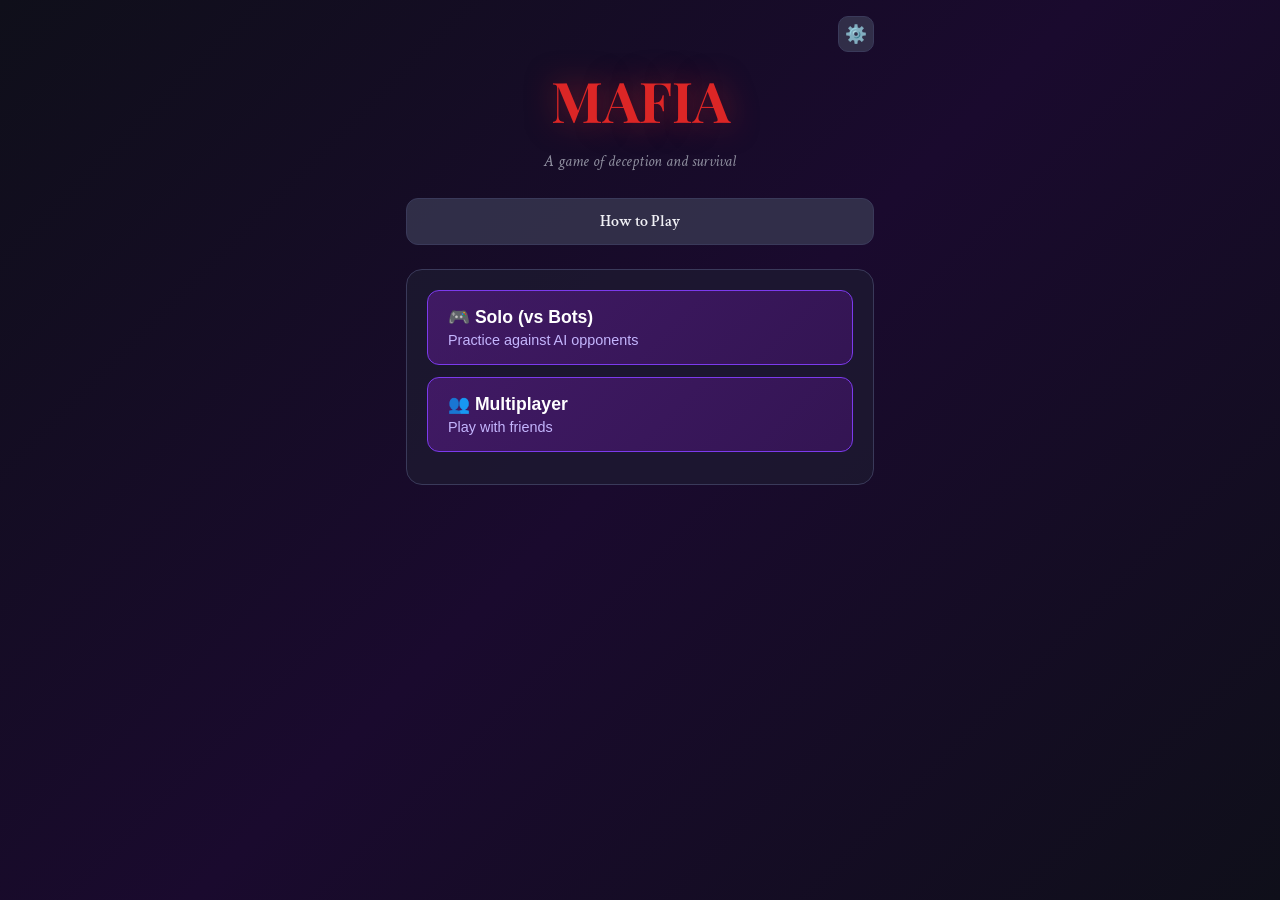
<file: index.html>
<!DOCTYPE html>
<html lang="en">
<head>
  <meta charset="UTF-8">
  <meta name="viewport" content="width=device-width, initial-scale=1.0">
  <title>Mafia - A Game of Deception</title>
  <link rel="icon" href="data:,">
  <link href="https://fonts.googleapis.com/css2?family=Playfair+Display:wght@700&family=Crimson+Text:ital,wght@0,400;0,600;1,400&display=swap" rel="stylesheet">
  <link rel="stylesheet" href="styles/main.css">
</head>
<body>
  <div id="app"></div>
  <script src="scripts/game.js"></script>
  <script src="scripts/render.js"></script>
</body>
</html>
</file>
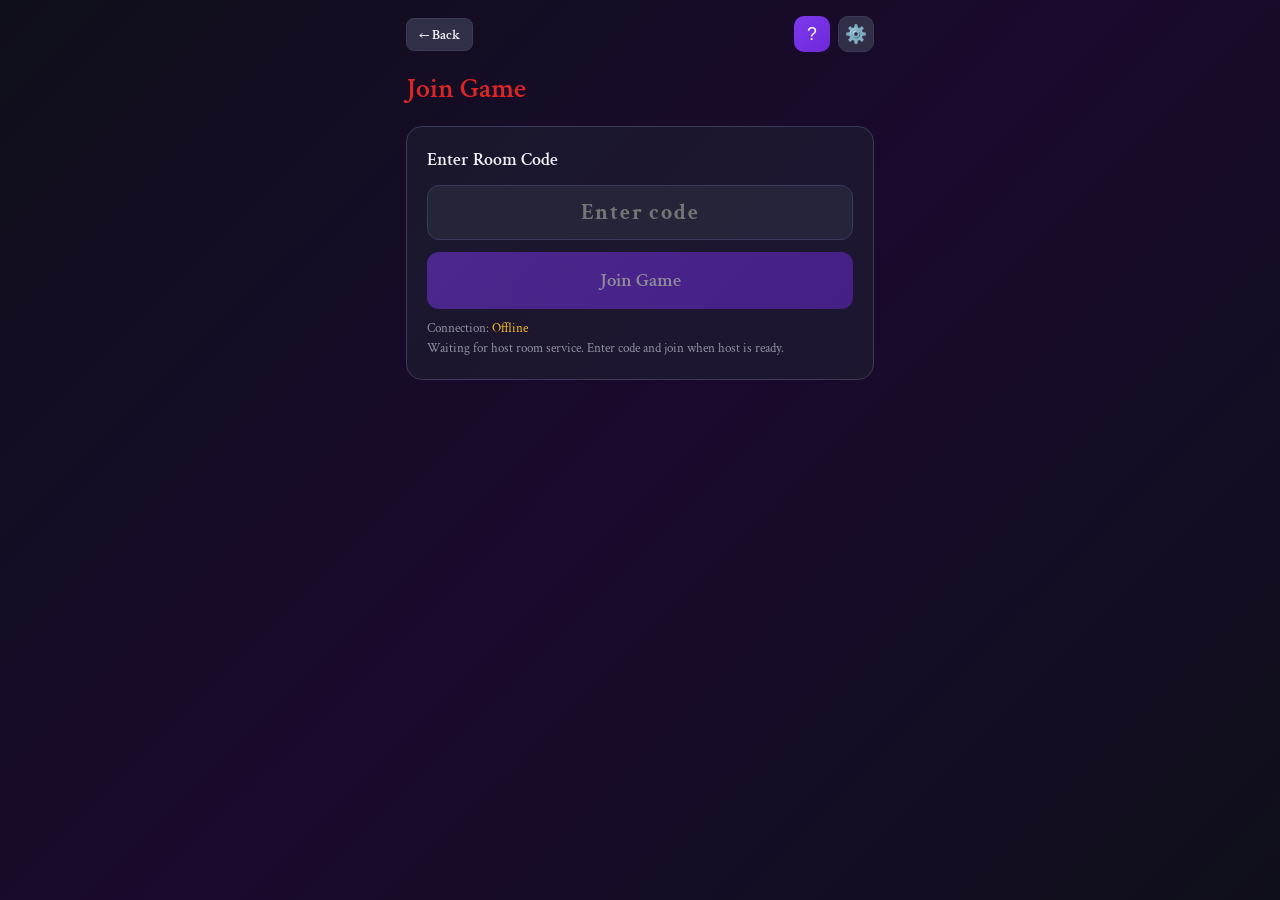
<file: join.html>
<!DOCTYPE html>
<html lang="en">
<head>
  <meta charset="UTF-8">
  <meta name="viewport" content="width=device-width, initial-scale=1.0">
  <title>Mafia Join Room</title>
  <link rel="icon" href="data:,">
  <link href="https://fonts.googleapis.com/css2?family=Playfair+Display:wght@700&family=Crimson+Text:ital,wght@0,400;0,600;1,400&display=swap" rel="stylesheet">
  <link rel="stylesheet" href="styles/main.css">
</head>
<body>
  <div id="app"></div>
  <script src="scripts/geography_data.js"></script>
  <script src="scripts/narration_data.js"></script>
  <script src="scripts/game.js"></script>
  <script src="scripts/render.js"></script>
</body>
</html>
</file>
<file: styles/main.css>
* { box-sizing: border-box; margin: 0; padding: 0; }

:root {
  --bg-dark: #0f0f1a;
  --bg-card: rgba(30, 30, 50, 0.6);
  --border-color: #3a3a5a;
  --text-primary: #f0f0f5;
  --text-secondary: #9090a0;
  --purple-accent: #9333ea;
  --red-accent: #dc2626;
  --yellow-accent: #ca8a04;
  --blue-accent: #2563eb;
  --green-accent: #16a34a;
}

body {
  font-family: 'Crimson Text', Georgia, serif;
  background: linear-gradient(135deg, #0f0f1a 0%, #1a0a2e 50%, #0f0f1a 100%);
  color: var(--text-primary);
  min-height: 100vh;
  line-height: 1.5;
}

.container {
  max-width: 500px;
  margin: 0 auto;
  padding: 16px;
}

.container.wide { max-width: 700px; }

h1 {
  font-family: 'Playfair Display', Georgia, serif;
  font-size: 3.5rem;
  color: var(--red-accent);
  text-shadow: 0 0 30px rgba(220, 38, 38, 0.5);
  text-align: center;
  margin-bottom: 8px;
}

h2 {
  font-size: 1.75rem;
  font-weight: 600;
  margin-bottom: 16px;
}

.section-label {
  font-size: 1.1rem;
  font-weight: 600;
  color: var(--text-primary);
  margin-bottom: 12px;
  display: flex;
  align-items: center;
  gap: 8px;
}

.stat-display {
  font-size: 1.1rem;
  font-weight: 600;
  color: var(--text-primary);
}

.subtitle {
  text-align: center;
  color: var(--text-secondary);
  font-style: italic;
  margin-bottom: 24px;
}

.card {
  background: var(--bg-card);
  border: 1px solid var(--border-color);
  border-radius: 16px;
  padding: 20px;
  margin-bottom: 16px;
}

/* Buttons */
.btn {
  display: inline-flex;
  align-items: center;
  justify-content: center;
  gap: 8px;
  padding: 12px 24px;
  border: none;
  border-radius: 12px;
  font-family: inherit;
  font-size: 1rem;
  font-weight: 600;
  cursor: pointer;
  transition: all 0.2s;
  appearance: none;
  -webkit-appearance: none;
  -webkit-tap-highlight-color: transparent;
}

.btn:disabled {
  opacity: 0.5;
  cursor: not-allowed;
}

.btn-primary {
  background: linear-gradient(135deg, #7c3aed 0%, #6d28d9 100%);
  color: white;
}
.btn-primary:hover:not(:disabled) { background: linear-gradient(135deg, #8b5cf6 0%, #7c3aed 100%); }

.btn-danger {
  background: linear-gradient(135deg, #dc2626 0%, #b91c1c 100%);
  color: white;
}
.btn-danger:hover:not(:disabled) { background: linear-gradient(135deg, #ef4444 0%, #dc2626 100%); }

.btn-warning {
  background: linear-gradient(135deg, #ca8a04 0%, #a16207 100%);
  color: white;
}
.btn-warning:hover:not(:disabled) { background: linear-gradient(135deg, #eab308 0%, #ca8a04 100%); }

.btn-secondary {
  background: rgba(55, 55, 80, 0.8);
  color: var(--text-primary);
  border: 1px solid var(--border-color);
}
.btn-secondary:hover:not(:disabled) { background: rgba(70, 70, 100, 0.8); }

.btn-small { padding: 6px 12px; font-size: 0.9rem; border-radius: 8px; }
.btn-icon { width: 36px; height: 36px; padding: 0; border-radius: 10px; font-size: 1.1rem; }
.btn-adjust { width: 32px; height: 32px; padding: 0; border-radius: 8px; font-size: 1.2rem; font-weight: bold; }
.btn-full { width: 100%; }
.btn-lg { padding: 16px 32px; font-size: 1.2rem; }
.btn-icon.btn-primary,
.btn-icon.btn-primary:hover,
.btn-icon.btn-primary:active,
.btn-icon.btn-primary:focus,
.btn-icon.btn-primary:focus-visible {
  border: none !important;
  outline: none !important;
  outline-color: transparent !important;
  -webkit-focus-ring-color: transparent !important;
  box-shadow: none !important;
}
.btn-icon:focus,
.btn-icon:focus-visible {
  outline: none;
  outline-color: transparent;
  -webkit-focus-ring-color: transparent;
  box-shadow: none;
}
button::-moz-focus-inner { border: 0; }

.mode-btn {
  display: block;
  width: 100%;
  padding: 16px 20px;
  text-align: left;
  background: linear-gradient(135deg, rgba(88, 28, 135, 0.6) 0%, rgba(67, 20, 107, 0.6) 100%);
  border: 1px solid #7c3aed;
  border-radius: 12px;
  color: white;
  text-decoration: none;
  cursor: pointer;
  transition: all 0.2s;
  margin-bottom: 12px;
}
.mode-btn:hover { background: linear-gradient(135deg, rgba(109, 40, 167, 0.8) 0%, rgba(88, 28, 135, 0.8) 100%); }
.mode-btn-title { font-weight: 600; font-size: 1.1rem; margin-bottom: 4px; }
.mode-btn-desc { font-size: 0.9rem; color: #c4b5fd; }

/* Form Inputs */
.input {
  width: 100%;
  padding: 12px 16px;
  background: rgba(40, 40, 60, 0.8);
  border: 1px solid var(--border-color);
  border-radius: 12px;
  color: var(--text-primary);
  font-family: inherit;
  font-size: 1rem;
}
.input:focus { outline: none; border-color: var(--purple-accent); }
.input-error { border-color: var(--red-accent); }
.input-row { display: flex; gap: 8px; }
.input-row .input { flex: 1; }

.mode-switch-row { display: flex; gap: 8px; flex-wrap: wrap; margin-bottom: 10px; }
.realtime-meta { display: flex; flex-direction: column; gap: 10px; }
.realtime-row { display: flex; flex-direction: column; gap: 6px; font-size: 0.98rem; color: var(--text-primary); }
.realtime-row label { color: var(--text-primary); font-weight: 600; }
.realtime-status-line { color: var(--text-primary); font-size: 0.98rem; line-height: 1.35; }
.host-device-banner {
  display: inline-flex;
  align-items: center;
  gap: 8px;
  color: #fde68a;
  font-weight: 700;
  letter-spacing: 0.02em;
  font-size: 1rem;
}
.device-name-input { cursor: text; }
.device-name-inline {
  width: 100%;
  padding: 10px 2px 8px;
  background: transparent;
  border: none;
  border-bottom: 1px solid rgba(148, 163, 184, 0.45);
  color: var(--text-primary);
  font-family: inherit;
  font-size: 1.05rem;
  cursor: text;
  transition: border-color 0.15s;
}
.device-name-inline:hover,
.device-name-inline:focus {
  border-bottom-color: #c4b5fd;
  outline: none;
}
.join-code-input {
  font-size: 1.4rem;
  letter-spacing: 0.08em;
  text-align: center;
  font-weight: 700;
}
.portal-copy-row { margin-top: 8px; }
.multiplayer-action-row {
  display: flex;
  gap: 10px;
  flex-wrap: wrap;
  margin-top: 6px;
}
.host-action-row .host-action-btn {
  flex: 1 1 180px;
  font-size: 1.02rem;
  font-weight: 700;
}
.network-option-disabled {
  opacity: 0.42;
  filter: grayscale(0.25);
}
.qr-copy-wrap {
  margin-top: 12px;
  display: flex;
  justify-content: center;
}
.qr-touch-copy {
  width: 180px;
  height: 180px;
  border-radius: 10px;
  background-color: white;
  background-position: center;
  background-repeat: no-repeat;
  background-size: cover;
  cursor: pointer;
  user-select: none;
  -webkit-user-select: none;
  -webkit-user-drag: none;
  touch-action: manipulation;
  box-shadow: 0 10px 28px rgba(15, 23, 42, 0.45);
}
.qr-touch-copy:focus-visible {
  outline: 2px solid #93c5fd;
  outline-offset: 3px;
}
.device-pill {
  font-size: 0.76rem;
  color: #dbeafe;
  background: rgba(30, 64, 175, 0.4);
  border: 1px solid rgba(96, 165, 250, 0.45);
  padding: 3px 8px;
  border-radius: 999px;
}
.bot-device-group {
  border-style: dashed;
}
.footnote {
  font-size: 0.82rem;
  color: var(--text-secondary);
}
.support-copy {
  color: var(--text-primary);
  font-size: 0.98rem;
  line-height: 1.45;
}
.support-actions {
  display: flex;
  flex-direction: column;
  gap: 10px;
  margin-top: 14px;
}
.device-list { max-height: 180px; overflow-y: auto; }

/* Player Lists */
.player-list { max-height: 200px; overflow-y: auto; margin-bottom: 12px; }
.bot-list { max-height: 160px; overflow-y: auto; margin-bottom: 12px; scroll-behavior: smooth; }

.player-item {
  display: flex;
  align-items: center;
  justify-content: space-between;
  padding: 10px 12px;
  background: rgba(50, 50, 70, 0.5);
  border-radius: 8px;
  margin-bottom: 8px;
}
.player-item:last-child { margin-bottom: 0; }
.player-name { display: flex; align-items: center; gap: 8px; }
.player-item-actions { display: flex; align-items: center; gap: 6px; }
.inline-edit {
  min-width: 130px;
  width: 160px;
  padding: 6px 10px;
  font-size: 0.85rem;
  border-radius: 8px;
}
.drag-handle {
  color: #cbd5e1;
  font-size: 0.95rem;
  cursor: grab;
  opacity: 0.9;
}
.draggable-row { transition: transform 0.15s, background 0.15s; }
.dragging-row {
  opacity: 0.75;
  transform: scale(1.01);
  background: rgba(59, 130, 246, 0.15);
}
.device-player-group {
  border: 1px solid rgba(148, 163, 184, 0.3);
  border-radius: 10px;
  padding: 10px;
  margin-bottom: 10px;
  background: rgba(15, 23, 42, 0.3);
}
.device-group-title {
  color: #bfdbfe;
  font-size: 0.85rem;
  margin-bottom: 8px;
  font-weight: 600;
}
.player-device-chip {
  font-size: 0.72rem;
  color: #bfdbfe;
  background: rgba(37, 99, 235, 0.3);
  border: 1px solid rgba(96, 165, 250, 0.45);
  border-radius: 999px;
  padding: 2px 8px;
}

.remove-btn {
  background: none;
  border: none;
  color: #f87171;
  font-size: 1.2rem;
  cursor: pointer;
  padding: 4px 8px;
  border-radius: 4px;
}
.remove-btn:hover { background: rgba(248, 113, 113, 0.2); }

.order-btn {
  width: 28px;
  height: 28px;
  border-radius: 6px;
  border: 1px solid var(--border-color);
  background: rgba(55, 55, 80, 0.8);
  color: var(--text-primary);
  cursor: pointer;
  font-size: 0.9rem;
  line-height: 1;
}
.order-btn:hover:not(:disabled) { background: rgba(70, 70, 100, 0.9); }
.order-btn:disabled { opacity: 0.4; cursor: not-allowed; }

/* Grids */
.grid-2 { display: grid; grid-template-columns: repeat(2, 1fr); gap: 12px; }
.grid-4 { display: grid; grid-template-columns: repeat(4, 1fr); gap: 8px; }

/* Story/Preset Cards */
.story-card {
  padding: 12px;
  background: rgba(50, 50, 70, 0.6);
  border: 1px solid var(--border-color);
  border-radius: 12px;
  cursor: pointer;
  transition: all 0.2s;
}
.story-card:hover { background: rgba(60, 60, 80, 0.8); border-color: #6366f1; }
.story-card.selected { background: rgba(124, 58, 237, 0.3); border-color: var(--purple-accent); }
.story-name { font-weight: 600; margin-bottom: 4px; }
.story-intro { font-size: 0.85rem; color: var(--text-secondary); font-style: italic; }
.story-setting { font-size: 0.78rem; color: #cbd5e1; margin-top: 6px; line-height: 1.3; }

.preset-card {
  padding: 12px;
  background: rgba(50, 50, 70, 0.6);
  border: 1px solid var(--border-color);
  border-radius: 12px;
  cursor: pointer;
  transition: all 0.2s;
}
.preset-card:hover { border-color: #6366f1; }
.preset-card.selected { border-width: 2px; }
.preset-name { font-weight: 600; margin-bottom: 4px; }
.preset-desc { font-size: 0.8rem; color: var(--text-secondary); line-height: 1.3; min-height: 2.6em; }

/* Role Config */
.role-row { display: flex; align-items: center; justify-content: space-between; padding: 8px 0; }
.role-info { display: flex; align-items: center; gap: 8px; }
.role-controls { display: flex; align-items: center; gap: 8px; }
.role-count { width: 32px; text-align: center; font-weight: 600; font-size: 1.1rem; }
.role-summary { display: flex; justify-content: space-between; padding-top: 12px; margin-top: 12px; border-top: 1px solid var(--border-color); }

/* Messages */
.error-msg { color: #f87171; font-size: 0.9rem; margin-top: 8px; text-align: center; }
.warning-msg { color: #fbbf24; font-size: 0.9rem; margin-top: 8px; text-align: center; padding: 8px; background: rgba(251, 191, 36, 0.1); border-radius: 8px; }

/* Header */
.header-bar { display: flex; justify-content: space-between; align-items: center; margin-bottom: 16px; }
.header-actions { display: flex; gap: 8px; }

.narrator-quick-controls {
  border: 1px solid rgba(245, 158, 11, 0.45);
  background: rgba(120, 53, 15, 0.18);
  border-radius: 12px;
  padding: 10px 12px;
  margin-bottom: 12px;
}
.narrator-quick-label { font-weight: 700; color: #fde68a; margin-bottom: 8px; }
.narrator-quick-actions { display: flex; gap: 8px; margin-bottom: 8px; }
.narrator-quick-hint { font-size: 0.82rem; color: #fde68a; opacity: 0.9; }

.copy-btn {
  padding: 8px 16px;
  background: rgba(55, 55, 80, 0.8);
  border: 1px solid var(--border-color);
  border-radius: 8px;
  color: var(--text-primary);
  cursor: pointer;
  transition: all 0.2s;
  font-family: inherit;
}
.copy-btn:hover { background: rgba(70, 70, 100, 0.8); }
.copy-btn.copied { background: var(--green-accent); color: white; }

/* Game Phase */
.phase-header { text-align: center; margin-bottom: 20px; }
.phase-title { font-size: 2.5rem; font-weight: 700; text-shadow: 0 0 30px currentColor; }
.phase-subtitle { font-size: 0.9rem; color: var(--text-secondary); }

/* Player Grid */
.player-grid { display: grid; grid-template-columns: repeat(4, 1fr); gap: 8px; margin-bottom: 16px; }
.player-cell { padding: 8px; background: var(--bg-card); border: 1px solid var(--border-color); border-radius: 8px; text-align: center; font-size: 0.85rem; }
.player-cell.dead { opacity: 0.4; background: rgba(20, 20, 30, 0.6); }
.player-cell.current { box-shadow: 0 0 0 2px #eab308; }
.player-cell-icon { font-size: 1.5rem; margin-bottom: 4px; }
.player-cell-name { white-space: nowrap; overflow: hidden; text-overflow: ellipsis; }

/* Role Reveal */
.role-reveal { text-align: center; padding: 32px 20px; }
.role-icon { font-size: 4rem; margin-bottom: 8px; }
.role-name { font-size: 1.75rem; font-weight: 700; margin-bottom: 8px; }
.role-desc { color: var(--text-secondary); margin-bottom: 20px; }

/* Narrative */
.narrative-box { background: linear-gradient(90deg, rgba(30, 30, 50, 0.8) 0%, rgba(30, 30, 50, 0.4) 100%); border-left: 4px solid var(--red-accent); border-radius: 12px; padding: 16px; margin-bottom: 16px; }
.narrative-text { font-style: italic; color: #e5e5f0; }

/* Location/Action Cards */
.location-grid { display: grid; grid-template-columns: repeat(2, 1fr); gap: 8px; margin-bottom: 16px; }
.location-card { padding: 12px; background: rgba(50, 50, 70, 0.6); border: 1px solid var(--border-color); border-radius: 10px; cursor: pointer; text-align: left; transition: all 0.2s; }
.location-card:hover { background: rgba(60, 60, 80, 0.8); }
.location-card.selected { background: rgba(202, 138, 4, 0.3); border-color: var(--yellow-accent); }
.location-header { display: flex; justify-content: space-between; align-items: center; margin-bottom: 4px; }
.location-name { font-weight: 600; font-size: 0.95rem; }
.exposure-badge {
  font-size: 0.72rem;
  padding: 2px 7px;
  border-radius: 999px;
  border: 1px solid currentColor;
  background: rgba(15, 23, 42, 0.45);
  font-weight: 600;
}

.action-list { display: flex; flex-direction: column; gap: 8px; margin-bottom: 16px; }
.action-card { padding: 12px; background: rgba(50, 50, 70, 0.6); border: 1px solid var(--border-color); border-radius: 10px; cursor: pointer; text-align: left; transition: all 0.2s; }
.action-card:hover { background: rgba(60, 60, 80, 0.8); }
.action-card.selected { background: rgba(202, 138, 4, 0.3); border-color: var(--yellow-accent); }
.action-header { display: flex; justify-content: space-between; align-items: center; margin-bottom: 4px; }
.action-name { font-weight: 600; }
.action-tag {
  font-size: 0.68rem;
  margin-left: 6px;
  padding: 2px 6px;
  border-radius: 999px;
  border: 1px solid rgba(96, 165, 250, 0.8);
  color: #bfdbfe;
  background: rgba(37, 99, 235, 0.25);
  vertical-align: middle;
}
.action-stats { display: flex; gap: 12px; font-size: 0.8rem; }
.exposure-chip {
  font-size: 0.75rem;
  border: 1px solid currentColor;
  border-radius: 999px;
  padding: 2px 8px;
  font-weight: 600;
  background: rgba(15, 23, 42, 0.45);
}
.action-desc { font-size: 0.85rem; color: var(--text-secondary); }

.detective-lock-note {
  margin-bottom: 16px;
  background: rgba(59, 130, 246, 0.15);
  border: 1px solid rgba(96, 165, 250, 0.5);
  color: #bfdbfe;
  font-size: 0.9rem;
  border-radius: 10px;
  padding: 10px 12px;
}

/* Intel */
.intel-box { background: rgba(161, 98, 7, 0.2); border: 1px solid #a16207; border-radius: 10px; padding: 12px; margin-bottom: 16px; }
.intel-header { color: #fde047; font-weight: 600; margin-bottom: 8px; font-size: 0.9rem; }
.intel-item { font-size: 0.9rem; margin-bottom: 4px; }

.mafia-intel { background: rgba(30, 41, 59, 0.45); border: 1px solid rgba(148, 163, 184, 0.45); border-radius: 10px; padding: 12px; margin-bottom: 16px; }
.mafia-intel-header { color: #cbd5e1; font-size: 0.85rem; font-weight: 600; margin-bottom: 8px; }

.teammates-box { background: rgba(153, 27, 27, 0.2); border: 1px solid #7f1d1d; border-radius: 10px; padding: 12px; margin-bottom: 16px; text-align: center; }
.teammates-label { color: #fca5a5; font-size: 0.9rem; font-weight: 600; margin-bottom: 4px; }

/* Target Selection */
.target-grid { display: grid; grid-template-columns: repeat(2, 1fr); gap: 8px; margin-bottom: 16px; }
.target-btn { padding: 10px; background: rgba(50, 50, 70, 0.6); border: 1px solid var(--border-color); border-radius: 8px; color: var(--text-primary); cursor: pointer; font-family: inherit; font-size: 0.9rem; transition: all 0.2s; }
.target-btn:hover { background: rgba(70, 70, 90, 0.8); }
.target-btn.selected { background: rgba(124, 58, 237, 0.4); border-color: var(--purple-accent); }

/* Mafia Target List */
.target-list { display: flex; flex-direction: column; gap: 8px; margin-bottom: 16px; }
.target-card { display: flex; justify-content: space-between; align-items: center; padding: 12px; background: rgba(50, 50, 70, 0.6); border: 1px solid var(--border-color); border-radius: 10px; cursor: pointer; transition: all 0.2s; }
.target-card:hover { background: rgba(70, 70, 90, 0.8); border-color: #94a3b8; }
.target-card.selected { background: rgba(14, 116, 144, 0.28); border-color: #38bdf8; }
.target-info { display: flex; flex-direction: column; gap: 4px; }
.target-name { font-weight: 600; font-size: 1rem; }
.target-details { display: flex; flex-wrap: wrap; gap: 8px; font-size: 0.85rem; color: var(--text-secondary); }
.target-location { color: #a5b4fc; }
.target-action { color: #fde047; }
.target-kill-btn { padding: 6px 12px; background: rgba(30, 64, 175, 0.35); border-radius: 6px; font-size: 0.85rem; font-weight: 600; color: #bfdbfe; }
.target-snoopers { margin-top: 4px; color: #e2e8f0; font-size: 0.82rem; }

/* Role Counter */
.role-counter { display: flex; flex-wrap: wrap; gap: 8px; justify-content: center; margin-bottom: 16px; }
.role-counter-item { display: flex; align-items: center; gap: 6px; padding: 4px 10px; background: var(--bg-card); border: 1px solid var(--border-color); border-radius: 6px; font-size: 0.85rem; }
.alive-count { color: #4ade80; font-weight: 600; }
.dead-count { color: #f87171; }

/* Modals */
.modal-overlay { position: fixed; top: 0; left: 0; right: 0; bottom: 0; background: rgba(0, 0, 0, 0.9); display: flex; align-items: center; justify-content: center; z-index: 100; padding: 16px; }
.modal-content { background: #1e1e32; border: 1px solid #991b1b; border-radius: 16px; padding: 32px; max-width: 500px; width: 100%; text-align: center; }
.modal-text { font-size: 1.25rem; line-height: 1.6; margin-bottom: 24px; white-space: pre-line; }
.big-room-code-modal {
  border-color: rgba(96, 165, 250, 0.6);
  background: linear-gradient(180deg, rgba(30, 58, 138, 0.28) 0%, #1e1e32 100%);
}
.big-room-code-value {
  font-family: 'Playfair Display', Georgia, serif;
  font-size: clamp(2.2rem, 10vw, 5rem);
  font-weight: 700;
  letter-spacing: 0.18em;
  color: #bfdbfe;
  text-shadow: 0 0 24px rgba(96, 165, 250, 0.45);
  background: rgba(15, 23, 42, 0.6);
  border: 1px solid rgba(148, 163, 184, 0.4);
  border-radius: 14px;
  padding: 12px 14px;
}

.death-animation-card {
  margin-bottom: 16px;
  padding: 14px 12px;
  border-radius: 12px;
  border: 1px solid rgba(248, 113, 113, 0.55);
  background: radial-gradient(circle at top, rgba(127, 29, 29, 0.55), rgba(17, 24, 39, 0.75));
  animation: deathPulse 0.7s ease-out;
}
.death-animation-icon {
  font-size: 2rem;
  margin-bottom: 6px;
  animation: deathSkullDrop 0.45s ease-out;
}
.death-animation-title { font-weight: 700; color: #fecaca; margin-bottom: 4px; }
.death-animation-subtitle { font-size: 0.9rem; color: #fca5a5; }

@keyframes deathPulse {
  0% { transform: scale(0.95); opacity: 0; }
  60% { transform: scale(1.01); opacity: 1; }
  100% { transform: scale(1); opacity: 1; }
}

@keyframes deathSkullDrop {
  0% { transform: translateY(-18px); opacity: 0; }
  100% { transform: translateY(0); opacity: 1; }
}

.instructions-modal { background: #1e1e32; border: 1px solid var(--border-color); border-radius: 16px; max-width: 500px; width: 100%; max-height: 80vh; overflow: hidden; display: flex; flex-direction: column; }
.instructions-tabs { display: flex; border-bottom: 1px solid var(--border-color); }
.instructions-tab { flex: 1; padding: 12px; background: none; border: none; color: var(--text-secondary); cursor: pointer; font-family: inherit; font-size: 0.9rem; transition: all 0.2s; }
.instructions-tab:hover { background: rgba(80, 80, 100, 0.3); }
.instructions-tab.active { color: var(--purple-accent); border-bottom: 2px solid var(--purple-accent); }
.instructions-body { padding: 20px; overflow-y: auto; flex: 1; }
.instructions-footer { padding: 16px; border-top: 1px solid var(--border-color); }

/* Settings */
.settings-row { display: flex; align-items: center; justify-content: space-between; padding: 12px 0; border-bottom: 1px solid rgba(60, 60, 80, 0.5); }
.settings-row:last-child { border-bottom: none; }
.checkbox { width: 24px; height: 24px; cursor: pointer; }

/* Game Over */
.gameover-container { text-align: center; padding: 24px; }
.gameover-icon { font-size: 5rem; margin-bottom: 16px; }
.gameover-title { font-size: 2rem; font-weight: 700; margin-bottom: 20px; }
.gameover-roles { display: flex; flex-wrap: wrap; justify-content: center; gap: 8px; margin-bottom: 24px; }
.gameover-role { padding: 6px 12px; border-radius: 20px; font-size: 0.9rem; }

/* Setting Box */
.setting-box { background: rgba(30, 30, 50, 0.4); border: 1px solid var(--border-color); border-radius: 10px; padding: 12px; margin-bottom: 16px; }
.setting-name { font-weight: 600; margin-bottom: 4px; display: flex; align-items: center; gap: 6px; }
.setting-desc { font-size: 0.85rem; color: var(--text-secondary); }
.readonly-map-preview {
  width: 100%;
  border-radius: 10px;
  border: 1px solid rgba(148, 163, 184, 0.32);
  background: rgba(2, 6, 23, 0.7);
  margin-bottom: 10px;
}
.readonly-map-missing {
  border: 1px dashed rgba(148, 163, 184, 0.45);
  border-radius: 10px;
  padding: 14px;
  color: var(--text-secondary);
  font-size: 0.9rem;
  margin-bottom: 10px;
}
.readonly-map-meta {
  display: grid;
  grid-template-columns: repeat(auto-fit, minmax(120px, 1fr));
  gap: 8px;
  font-size: 0.9rem;
  color: var(--text-primary);
}

/* Narrator + Chat */
.device-turn-banner {
  border: 1px solid var(--border-color);
  border-radius: 10px;
  padding: 10px 12px;
  margin-bottom: 12px;
  font-weight: 600;
}
.device-turn-local {
  background: rgba(22, 163, 74, 0.2);
  border-color: rgba(74, 222, 128, 0.55);
  color: #bbf7d0;
}
.device-turn-remote {
  background: rgba(37, 99, 235, 0.2);
  border-color: rgba(96, 165, 250, 0.55);
  color: #bfdbfe;
}

.narrator-turn-card {
  border-color: rgba(245, 158, 11, 0.55);
  background: rgba(120, 53, 15, 0.22);
}
.narrator-turn-title { color: #fde68a; font-weight: 700; margin-bottom: 6px; }
.narrator-turn-text { color: #fef3c7; margin-bottom: 6px; line-height: 1.4; }
.narrator-turn-note { font-size: 0.8rem; color: #fde68a; opacity: 0.9; }

.narrator-panel { border-color: rgba(245, 158, 11, 0.5); background: rgba(120, 53, 15, 0.2); }
.narrator-title { color: #fde68a; font-weight: 700; margin-bottom: 10px; }
.narrator-grid { display: grid; grid-template-columns: repeat(2, minmax(0, 1fr)); gap: 8px; font-size: 0.9rem; margin-bottom: 10px; }
.narrator-feed {
  border: 1px solid rgba(245, 158, 11, 0.35);
  background: rgba(17, 24, 39, 0.45);
  border-radius: 10px;
  padding: 8px;
  margin-bottom: 10px;
  display: flex;
  flex-direction: column;
  gap: 7px;
}
.narrator-feed-item {
  font-size: 0.84rem;
  color: #fef3c7;
  display: flex;
  flex-direction: column;
  gap: 2px;
}
.narrator-feed-phase { color: #fbbf24; font-size: 0.74rem; text-transform: uppercase; letter-spacing: 0.04em; }
.narrator-note { color: #fde68a; font-size: 0.82rem; opacity: 0.9; }

.chat-panel {
  border: 1px solid var(--border-color);
  background: rgba(30, 30, 50, 0.35);
  border-radius: 12px;
  padding: 12px;
  margin-bottom: 16px;
}
.chat-panel-prominent { border-color: rgba(59, 130, 246, 0.6); box-shadow: 0 0 0 1px rgba(59, 130, 246, 0.2) inset; }
.chat-panel-corner {
  position: fixed;
  right: 14px;
  bottom: 14px;
  width: min(350px, calc(100vw - 28px));
  max-height: min(60vh, 430px);
  overflow: hidden;
  z-index: 20;
  backdrop-filter: blur(5px);
  box-shadow: 0 12px 28px rgba(0, 0, 0, 0.35);
  margin-bottom: 0;
}
.chat-header { font-weight: 700; color: #bfdbfe; margin-bottom: 8px; }
.chat-senders { display: flex; flex-wrap: wrap; gap: 6px; margin-bottom: 10px; }
.chat-sender-btn {
  border: 1px solid var(--border-color);
  background: rgba(55, 55, 80, 0.8);
  color: var(--text-primary);
  border-radius: 999px;
  padding: 4px 10px;
  cursor: pointer;
}
.chat-sender-btn.active { border-color: #60a5fa; color: #dbeafe; background: rgba(37, 99, 235, 0.35); }
.chat-messages { max-height: 150px; overflow-y: auto; margin-bottom: 10px; display: flex; flex-direction: column; gap: 6px; }
.chat-message {
  background: rgba(50, 50, 70, 0.55);
  border-radius: 8px;
  padding: 6px 8px;
  font-size: 0.9rem;
  line-height: 1.35;
}
.chat-message-bot {
  border-left: 2px solid rgba(96, 165, 250, 0.8);
  background: rgba(30, 58, 138, 0.35);
}
.chat-author { color: #fcd34d; font-weight: 700; }
.chat-compose { display: grid; grid-template-columns: 1fr auto; gap: 8px; }

.map-modal {
  background: linear-gradient(160deg, #0f172a 0%, #111827 100%);
  border: 1px solid rgba(148, 163, 184, 0.4);
  border-radius: 16px;
  width: min(820px, 95vw);
  max-height: 88vh;
  overflow: auto;
  padding: 16px;
}
.map-modal-header {
  display: flex;
  align-items: flex-start;
  justify-content: space-between;
  gap: 10px;
  margin-bottom: 10px;
}
.floorplan-tabs {
  display: flex;
  gap: 8px;
  flex-wrap: wrap;
  margin: 4px 0 12px;
}
.floorplan-layout {
  display: grid;
  grid-template-columns: minmax(0, 1.2fr) minmax(0, 1fr);
  gap: 12px;
}
.floorplan-image-card {
  border: 1px solid rgba(148, 163, 184, 0.3);
  border-radius: 12px;
  background: rgba(15, 23, 42, 0.55);
  padding: 10px;
}
.floorplan-image-label {
  color: #e2e8f0;
  font-weight: 600;
  margin-bottom: 8px;
}
.floorplan-image {
  width: 100%;
  border-radius: 10px;
  border: 1px solid rgba(148, 163, 184, 0.3);
  background: rgba(2, 6, 23, 0.7);
}
.floorplan-image-missing {
  border: 1px dashed rgba(148, 163, 184, 0.45);
  border-radius: 10px;
  padding: 20px;
  color: #94a3b8;
  font-size: 0.9rem;
}
.floorplan-room-column {
  border: 1px solid rgba(148, 163, 184, 0.3);
  border-radius: 12px;
  background: rgba(15, 23, 42, 0.55);
  padding: 10px;
  max-height: 430px;
  overflow: auto;
}
.floorplan-room-title {
  color: #e2e8f0;
  font-weight: 700;
  margin-bottom: 8px;
}
.floorplan-room-card {
  border: 1px solid rgba(148, 163, 184, 0.28);
  border-radius: 10px;
  padding: 8px 10px;
  background: rgba(2, 6, 23, 0.45);
  margin-bottom: 8px;
}
.floorplan-room-card:last-child { margin-bottom: 0; }
.floorplan-room-note {
  color: #cbd5e1;
  font-size: 0.84rem;
  margin-top: 6px;
  line-height: 1.35;
}
.floorplan-connections {
  margin-top: 12px;
  border: 1px solid rgba(148, 163, 184, 0.3);
  border-radius: 12px;
  background: rgba(15, 23, 42, 0.55);
  padding: 10px;
}
.floorplan-connection-item {
  border: 1px solid rgba(148, 163, 184, 0.24);
  border-radius: 10px;
  padding: 7px 9px;
  background: rgba(2, 6, 23, 0.4);
  color: #cbd5e1;
  font-size: 0.84rem;
  line-height: 1.35;
  margin-bottom: 8px;
}
.floorplan-connection-item:last-child { margin-bottom: 0; }
.map-node-grid {
  margin-top: 8px;
  display: grid;
  grid-template-columns: repeat(auto-fit, minmax(180px, 1fr));
  gap: 8px;
}
.map-node-pill {
  border: 1px solid rgba(148, 163, 184, 0.35);
  border-radius: 10px;
  padding: 7px 10px;
  background: rgba(15, 23, 42, 0.55);
}
.map-node-name { display: block; font-weight: 600; color: #e2e8f0; }
.map-node-type { display: block; font-size: 0.76rem; color: #94a3b8; margin-top: 2px; }

.thinking-dots {
  display: inline-flex;
  gap: 2px;
  margin-left: 6px;
}
.thinking-dots span {
  animation: thinkingBounce 1s infinite ease-in-out;
  opacity: 0.45;
}
.thinking-dots span:nth-child(2) { animation-delay: 0.15s; }
.thinking-dots span:nth-child(3) { animation-delay: 0.3s; }

@keyframes thinkingBounce {
  0%, 80%, 100% { transform: translateY(0); opacity: 0.35; }
  40% { transform: translateY(-2px); opacity: 1; }
}

@media (max-width: 640px) {
  .floorplan-layout {
    grid-template-columns: 1fr;
  }
  .chat-panel-corner {
    right: 8px;
    bottom: 8px;
    width: calc(100vw - 16px);
    max-height: 48vh;
  }
}

.hidden { display: none !important; }

/* Scrollbar */
::-webkit-scrollbar { width: 8px; }
::-webkit-scrollbar-track { background: rgba(30, 30, 50, 0.5); border-radius: 4px; }
::-webkit-scrollbar-thumb { background: rgba(100, 100, 130, 0.5); border-radius: 4px; }
::-webkit-scrollbar-thumb:hover { background: rgba(120, 120, 150, 0.7); }

/* ===== 12-item pass: info/reliability chips, projector view, map, tutorial ===== */

/* Information-value chip: green "reward" scale, distinct from exposure "risk". */
.info-chip {
  display: inline-block;
  font-size: 0.74rem;
  padding: 2px 8px;
  border: 1px solid #34d399;
  color: #34d399;
  border-radius: 999px;
  white-space: nowrap;
}

.location-badges {
  display: inline-flex;
  gap: 6px;
  align-items: center;
  flex-wrap: wrap;
  justify-content: flex-end;
}

/* Honest reliability badges on intel lines. */
.reliability-chip {
  display: inline-block;
  font-size: 0.7rem;
  padding: 1px 7px;
  border-radius: 999px;
  margin-left: 6px;
  vertical-align: middle;
  white-space: nowrap;
}
.reliability-confirmed { border: 1px solid #4ade80; color: #4ade80; }
.reliability-likely { border: 1px solid #facc15; color: #facc15; }
.reliability-uncertain { border: 1px solid #fb923c; color: #fb923c; }

.intel-item { margin: 4px 0; line-height: 1.45; }

/* Fullscreen Gimkit-style projector view: giant code + QR on a light field. */
.big-code-fullscreen {
  position: fixed;
  inset: 0;
  z-index: 1200;
  background: #f5f3ff;
  display: flex;
  align-items: center;
  justify-content: center;
  cursor: pointer;
}
.big-code-inner {
  text-align: center;
  padding: 24px;
  cursor: default;
  max-width: min(92vw, 900px);
}
.big-code-label {
  color: #6d28d9;
  font-size: clamp(1.1rem, 3vw, 1.8rem);
  font-weight: 600;
  letter-spacing: 0.08em;
  text-transform: uppercase;
}
.big-code-value {
  color: #1e1b4b;
  font-family: 'Playfair Display', serif;
  font-size: clamp(4rem, 18vw, 12rem);
  font-weight: 700;
  letter-spacing: 0.12em;
  line-height: 1.05;
  margin: 6px 0 14px;
  user-select: all;
}
.big-code-qr {
  width: clamp(180px, 32vmin, 380px);
  height: clamp(180px, 32vmin, 380px);
  border: 10px solid #fff;
  border-radius: 14px;
  box-shadow: 0 10px 35px rgba(30, 27, 75, 0.25);
  pointer-events: none;
  user-select: none;
}
.big-code-url {
  margin-top: 14px;
  color: #4c1d95;
  font-size: clamp(0.85rem, 2vw, 1.15rem);
  word-break: break-all;
  font-weight: 600;
}
.big-code-hint {
  margin-top: 8px;
  color: #7c6fa8;
  font-size: 0.9rem;
}
.big-code-close {
  position: absolute;
  top: 18px;
  right: 22px;
  background: rgba(30, 27, 75, 0.08);
  border: none;
  color: #1e1b4b;
  font-size: 1.4rem;
  width: 44px;
  height: 44px;
  border-radius: 50%;
  cursor: pointer;
}
.big-code-close:hover { background: rgba(30, 27, 75, 0.16); }

/* Map polish */
.map-legend {
  display: flex;
  flex-wrap: wrap;
  gap: 8px;
  margin-top: 10px;
}
.map-legend-item {
  font-size: 0.74rem;
  color: var(--text-secondary);
  background: rgba(255, 255, 255, 0.04);
  border: 1px solid var(--border-color);
  border-radius: 999px;
  padding: 2px 9px;
  text-transform: capitalize;
}
.exposure-heat {
  height: 4px;
  border-radius: 2px;
  background: rgba(255, 255, 255, 0.07);
  margin: 6px 0 4px;
  overflow: hidden;
}
.exposure-heat-fill { height: 100%; border-radius: 2px; }
.floorplan-room-here {
  border-color: #a855f7 !important;
  box-shadow: 0 0 0 1px #a855f7, 0 4px 16px rgba(168, 85, 247, 0.25);
}
.you-are-here {
  font-size: 0.72rem;
  color: #d8b4fe;
  background: rgba(168, 85, 247, 0.18);
  border-radius: 999px;
  padding: 1px 8px;
  margin-left: 6px;
  white-space: nowrap;
}

/* Map hint callout */
.map-hint-callout {
  position: fixed;
  top: 64px;
  right: 16px;
  z-index: 900;
  background: var(--bg-card);
  border: 1px solid #a855f7;
  border-radius: 12px;
  box-shadow: 0 10px 30px rgba(0, 0, 0, 0.45);
  padding: 12px 14px;
  max-width: 270px;
  display: flex;
  flex-direction: column;
  gap: 8px;
  animation: hint-pop 0.35s ease;
}
.map-hint-arrow {
  position: absolute;
  top: -14px;
  right: 28px;
  color: #a855f7;
  font-size: 1.2rem;
}
.map-hint-text { font-size: 0.88rem; color: var(--text-primary); line-height: 1.4; }
@keyframes hint-pop {
  from { transform: translateY(6px); opacity: 0; }
  to { transform: translateY(0); opacity: 1; }
}

/* First-run tutorial overlay */
.tutorial-overlay {
  position: fixed;
  inset: 0;
  z-index: 1100;
  background: rgba(8, 6, 18, 0.82);
  backdrop-filter: blur(3px);
  display: flex;
  align-items: center;
  justify-content: center;
  padding: 20px;
}
.tutorial-card {
  background: var(--bg-card);
  border: 1px solid #a855f7;
  border-radius: 16px;
  max-width: 460px;
  width: 100%;
  padding: 22px 22px 18px;
  box-shadow: 0 18px 60px rgba(0, 0, 0, 0.6);
}
.tutorial-progress { display: flex; gap: 6px; margin-bottom: 12px; }
.tutorial-dot {
  width: 8px;
  height: 8px;
  border-radius: 50%;
  background: rgba(255, 255, 255, 0.16);
}
.tutorial-dot.active { background: #a855f7; }
.tutorial-title {
  font-family: 'Playfair Display', serif;
  font-size: 1.3rem;
  margin-bottom: 8px;
  color: var(--text-primary);
}
.tutorial-body { color: var(--text-primary); font-size: 0.95rem; line-height: 1.55; }
.tutorial-actions {
  display: flex;
  gap: 8px;
  align-items: center;
  margin-top: 16px;
}
</file>
